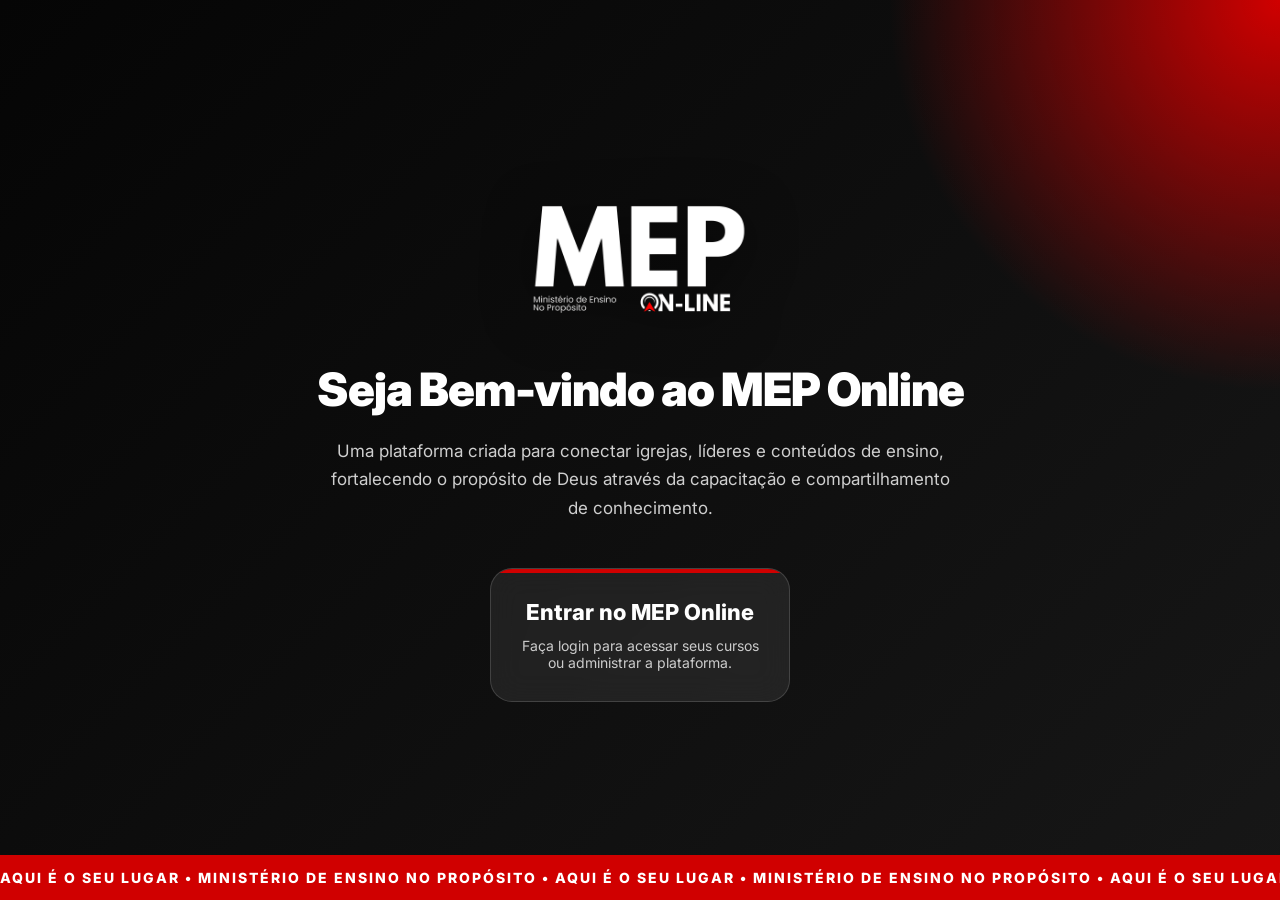
<file: index.html>
<!DOCTYPE html>
<html lang="pt-BR">

<head>

<meta charset="UTF-8">
<meta name="viewport" content="width=device-width, initial-scale=1.0">

<title>MEP Online</title>

<link rel="icon" type="image/png" href="img/logocapa.png">

<link rel="stylesheet" href="css/login.css">

<link href="https://fonts.googleapis.com/css2?family=Inter:wght@400;500;600;700;800;900&display=swap" rel="stylesheet">

</head>

<body>

<div class="login-container">

    <div class="login-card">

        <img
        src="img/logo.png"
        class="logo">

        <h1>

            Seja Bem-vindo ao MEP Online

        </h1>

        <p class="texto">

            Uma plataforma criada para conectar igrejas, líderes e conteúdos de ensino, fortalecendo o propósito de Deus através da capacitação e compartilhamento de conhecimento.

        </p>

        <div class="opcoes">

            <a href="login.html" class="opcao">

                <div>

                    <h2>

                        Entrar no MEP Online

                    </h2>

                    <p>

                        Faça login para acessar seus cursos ou administrar a plataforma.

                    </p>

                </div>

            </a>

        </div>

    </div>

</div>

<div class="faixa-final">

    <div class="texto-passando">

        AQUI É O SEU LUGAR • MINISTÉRIO DE ENSINO NO PROPÓSITO • AQUI É O SEU LUGAR • MINISTÉRIO DE ENSINO NO PROPÓSITO • AQUI É O SEU LUGAR • MINISTÉRIO DE ENSINO NO PROPÓSITO • AQUI É O SEU LUGAR • MINISTÉRIO DE ENSINO NO PROPÓSITO •

    </div>

</div>

</body>

</html>
</file>
<file: css/login.css>
*{
    margin:0;
    padding:0;
    box-sizing:border-box;
    font-family:'Inter', sans-serif;
}


body{

    min-height:100vh;

    background:
    radial-gradient(circle at top right,#d00000 0%,transparent 25%),
    linear-gradient(135deg,#050505,#171717);

    display:flex;
    align-items:center;
    justify-content:center;

    overflow:hidden;

}



.login-container{

    width:100%;
    min-height:100vh;

    display:flex;
    align-items:center;
    justify-content:center;

    padding:30px;

}



.login-card{

    width:100%;
    max-width:850px;

    text-align:center;

    color:white;

}



.logo{

    width:220px;
    height:auto;

    aspect-ratio:16 / 9;

    object-fit:contain;

    margin-bottom:35px;

    filter:drop-shadow(0 10px 25px rgba(0,0,0,.5));

}



h1{

    font-size:46px;

    font-weight:900;

    letter-spacing:-1px;

    margin-bottom:20px;

}



.texto{

    max-width:620px;

    margin:0 auto 45px;

    color:#cfcfcf;

    font-size:17px;

    line-height:1.7;

}



.opcoes{

    display:flex;

    justify-content:center;

    gap:25px;

}



.opcao{

    width:300px;

    padding:30px;

    background:rgba(255,255,255,.08);

    backdrop-filter:blur(15px);

    border:1px solid rgba(255,255,255,.15);

    border-radius:22px;

    text-decoration:none;

    color:white;

    transition:.35s;

    position:relative;

    overflow:hidden;

}



.opcao::before{

    content:"";

    position:absolute;

    top:0;
    left:0;

    width:100%;
    height:4px;

    background:#d00000;

}



.opcao:hover{

    transform:translateY(-8px);

    background:#d00000;

    border-color:#d00000;

}



.opcao h2{

    font-size:22px;

    font-weight:800;

    margin-bottom:12px;

}



.opcao p{

    color:#ccc;

    font-size:14px;

}



.opcao:hover p{

    color:white;

}




@media(max-width:700px){


.login-card{

    max-width:100%;

}


h1{

    font-size:34px;

}


.opcoes{

    flex-direction:column;

    align-items:center;

}


.opcao{

    width:100%;

}


}

.faixa-final{

    position:fixed;

    bottom:0;

    left:0;

    width:100%;

    background:#d00000;

    color:white;

    overflow:hidden;

    padding:14px 0;

    font-weight:800;

    letter-spacing:2px;

    font-size:14px;

}



.texto-passando{

    display:inline-block;

    white-space:nowrap;

    animation: passar 30s linear infinite;

}



@keyframes passar{


from{

    transform:translateX(100%);

}


to{

    transform:translateX(-100%);

}


}
</file>
